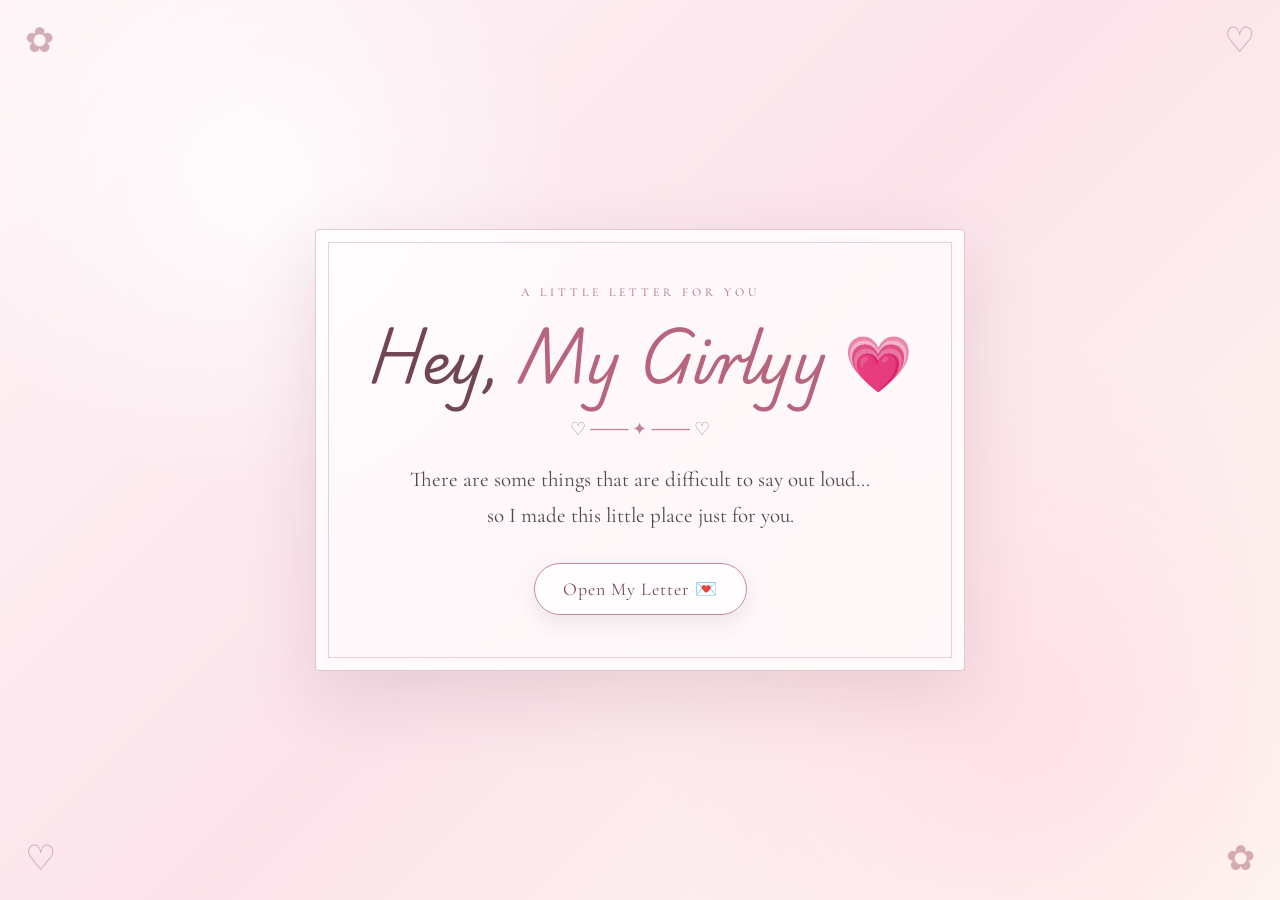
<file: index.html>
<!DOCTYPE html>
<html lang="en">
<head>
    <meta charset="UTF-8">
    <meta name="viewport" content="width=device-width, initial-scale=1.0">

    <title>For My Girlyy 💗</title>

    <link rel="stylesheet" href="style.css">

    <link rel="preconnect" href="https://fonts.googleapis.com">
    <link rel="preconnect" href="https://fonts.gstatic.com" crossorigin>

    <link href="https://fonts.googleapis.com/css2?family=Cormorant+Garamond:wght@400;500;600;700&family=Playwrite+AU+VIC:wght@100..400&display=swap" rel="stylesheet">
</head>

<body>

<div class="floating-hearts"></div>

<main class="home">

    <div class="corner top-left">✿</div>
    <div class="corner top-right">♡</div>
    <div class="corner bottom-left">♡</div>
    <div class="corner bottom-right">✿</div>

    <div class="intro-card">

        <p class="small-title">A LITTLE LETTER FOR YOU</p>

        <h1>
            Hey,
            <span>My Girlyy</span> 💗
        </h1>

        <div class="divider">♡ ─── ✦ ─── ♡</div>

        <p class="intro-text">
            There are some things that are difficult to say out loud...
            so I made this little place just for you.
        </p>

        <button onclick="goTo('letter.html')" class="main-btn">
            Open My Letter 💌
        </button>

    </div>

</main>

<script src="script.js"></script>

</body>
</html>
</file>
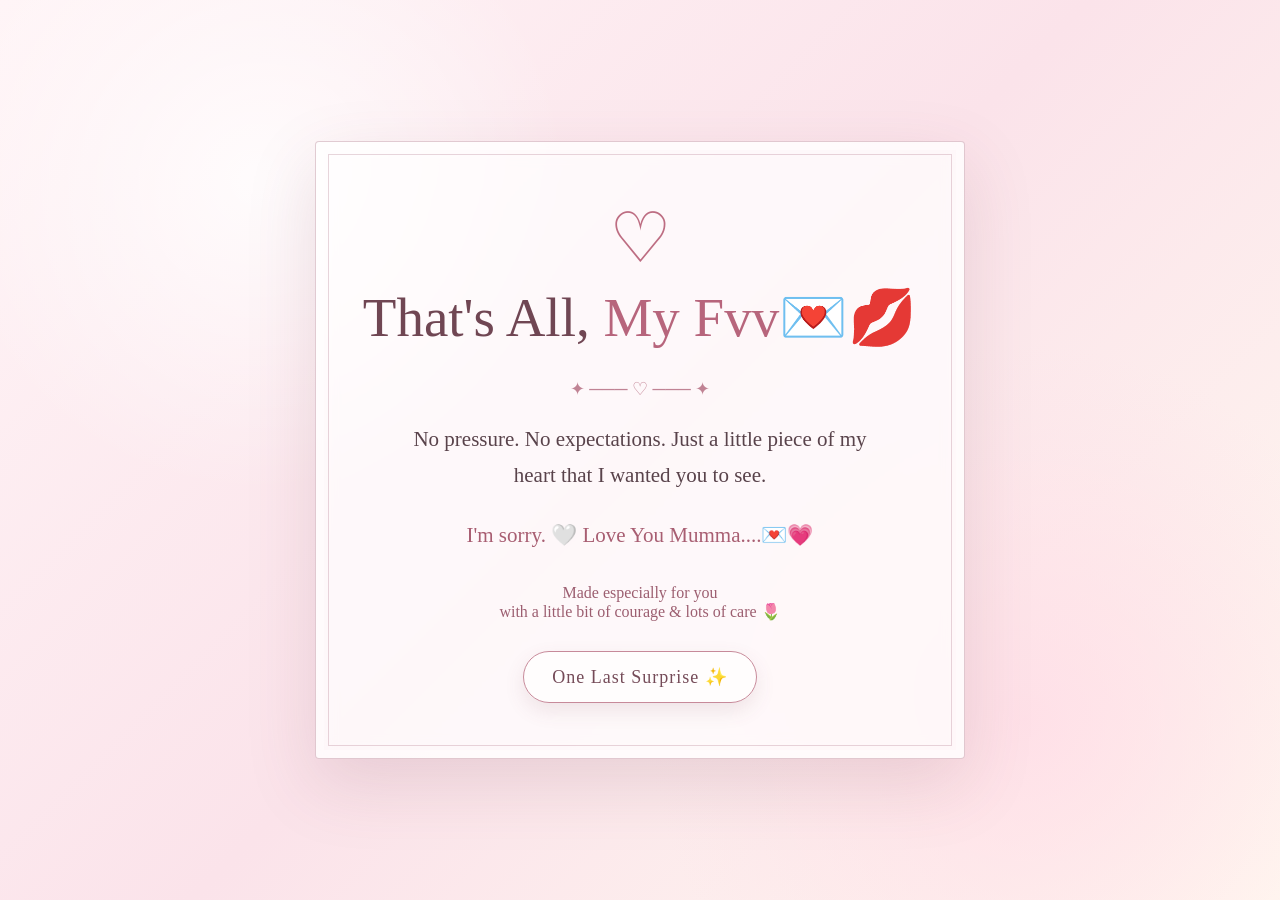
<file: final.html>
<!DOCTYPE html>
<html lang="en">
<head>

<meta charset="UTF-8">
<meta name="viewport" content="width=device-width, initial-scale=1.0">

<title>For My Mumma 🤍</title>

<link rel="stylesheet" href="style.css">

</head>

<body>

<div class="floating-hearts"></div>

<main class="final-page">

    <div class="final-card">

        <div class="heart">♡</div>

        <h1>
            That's All,
            <span>My Fvv💌💋</span>
        </h1>

        <div class="divider">✦ ─── ♡ ─── ✦</div>

        <p>
            No pressure.
            No expectations.
            Just a little piece of my heart
            that I wanted you to see.
        </p>

        <p class="final-line">
            I'm sorry. 🤍
            Love You Mumma....💌💗
        </p>

        <div class="signature">
            Made especially for you
            <br>
            with a little bit of courage & lots of care 🌷
        </div>

        <button onclick="createHearts()" class="main-btn">
            One Last Surprise ✨
        </button>

    </div>

</main>

<script src="script.js"></script>

</body>
</html>
</file>
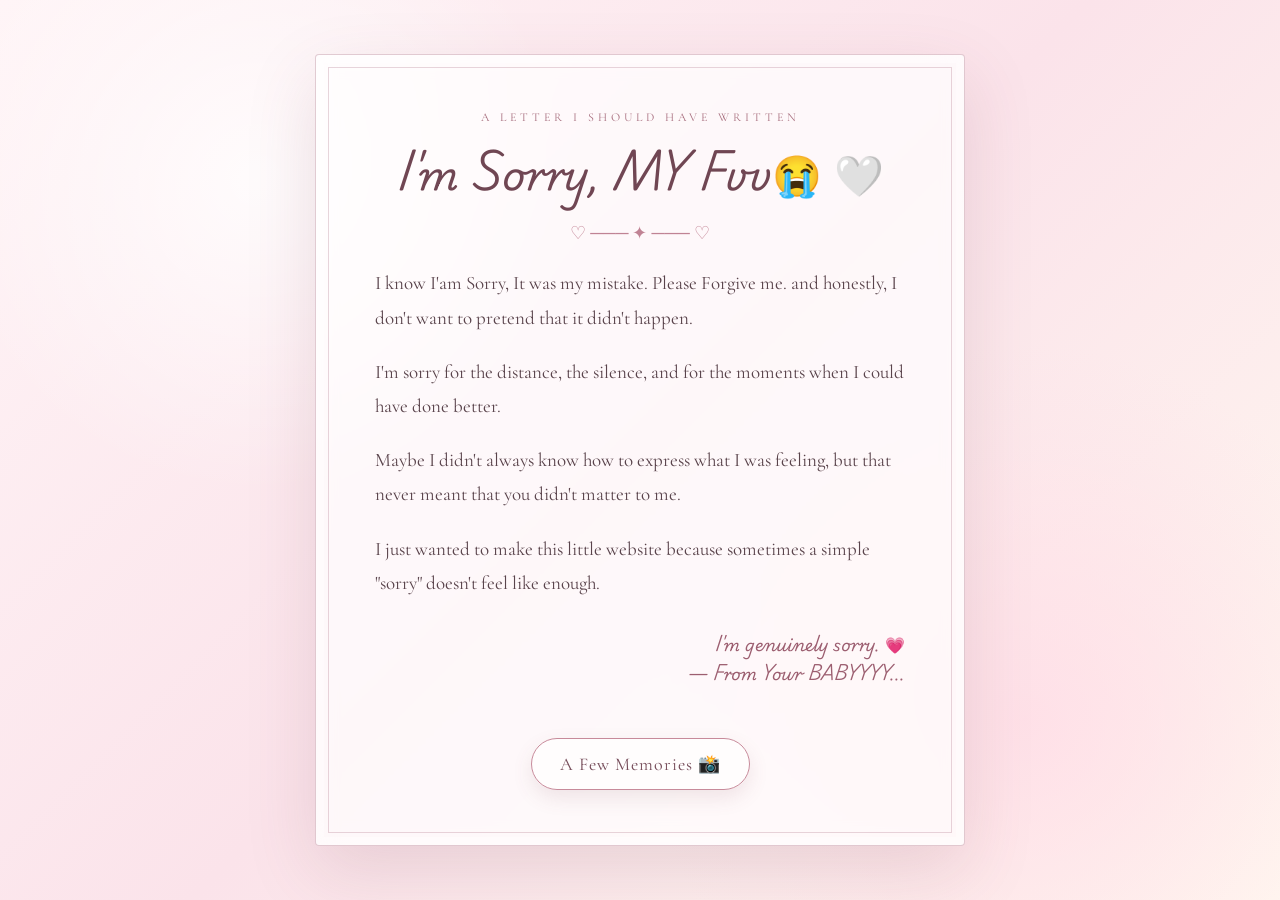
<file: letter.html>
<!DOCTYPE html>
<html lang="en">
<head>

<meta charset="UTF-8">
<meta name="viewport" content="width=device-width, initial-scale=1.0">

<title>A Letter For You 💌</title>

<link rel="stylesheet" href="style.css">

<link rel="preconnect" href="https://fonts.googleapis.com">
<link rel="preconnect" href="https://fonts.gstatic.com" crossorigin>

<link href="https://fonts.googleapis.com/css2?family=Cormorant+Garamond:wght@400;500;600;700&family=Playwrite+AU+VIC:wght@100..400&display=swap" rel="stylesheet">

</head>

<body>

<div class="floating-hearts"></div>

<main class="page">

    <div class="paper">

        <p class="small-title">A LETTER I SHOULD HAVE WRITTEN</p>

        <h2>I'm Sorry, MY Fvv😭 🤍</h2>

        <div class="divider">♡ ─── ✦ ─── ♡</div>

        <div class="letter-text">

            <p>
                I know I'am Sorry, It was my mistake. Please Forgive me.
                and honestly, I don't want to pretend that it didn't happen.
            </p>

            <p>
                I'm sorry for the distance, the silence,
                and for the moments when I could have done better.
            </p>

            <p>
                Maybe I didn't always know how to express
                what I was feeling, but that never meant
                that you didn't matter to me.
            </p>

            <p>
                I just wanted to make this little website
                because sometimes a simple "sorry" doesn't
                feel like enough.
            </p>

            <p class="signature">
                I'm genuinely sorry. 💗
                <br>
                — From Your BABYYYY...
            </p>

        </div>

        <button onclick="goTo('memories.html')" class="main-btn">
            A Few Memories 📸
        </button>

    </div>

</main>

<script src="script.js"></script>

</body>
</html>
</file>
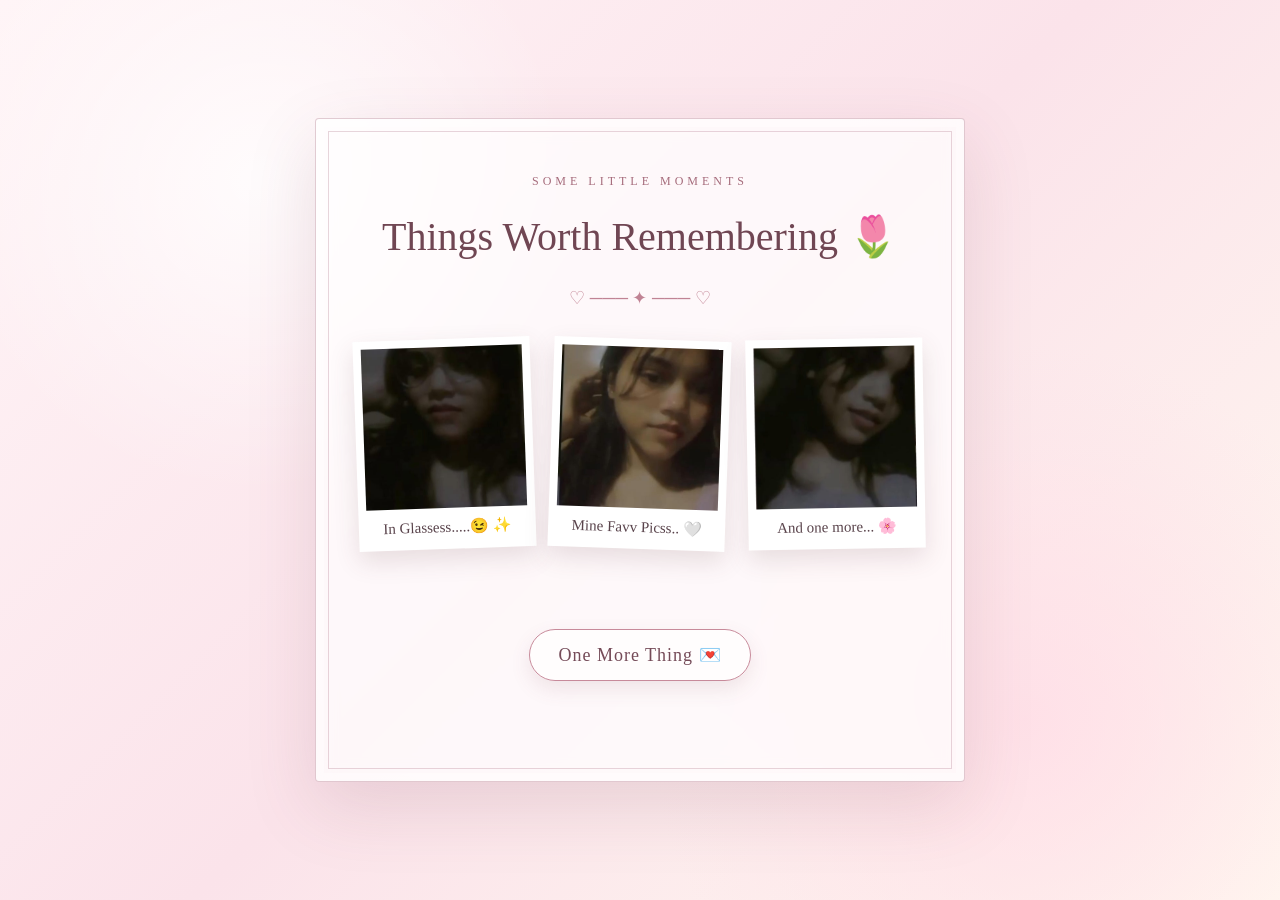
<file: memories.html>
<!DOCTYPE html>
<html lang="en">
<head>

<meta charset="UTF-8">
<meta name="viewport" content="width=device-width, initial-scale=1.0">

<title>Our Little Memories 📸</title>

<link rel="stylesheet" href="style.css">

</head>

<body>

<div class="floating-hearts"></div>

<main class="page">

    <div class="memory-card">

        <p class="small-title">SOME LITTLE MOMENTS</p>

        <h2>Things Worth Remembering 🌷</h2>

        <div class="divider">♡ ─── ✦ ─── ♡</div>

        <div class="photo-grid">

            <div class="photo-box">
                <img src="photo1.jpg" alt="Memory 1">
                <p>In Glassess.....😉 ✨</p>
            </div>

            <div class="photo-box">
                <img src="photo2.jpg" alt="Memory 2">
                <p>Mine Favv Picss.. 🤍</p>
            </div>

            <div class="photo-box">
                <img src="photo3.jpg" alt="Memory 3">
                <p>And one more... 🌸</p>
            </div>

        </div>

        <a href="promise.html" class="main-btn">
            One More Thing 💌
        </a>

    </div>

</main>

</body>
</html>
</file>
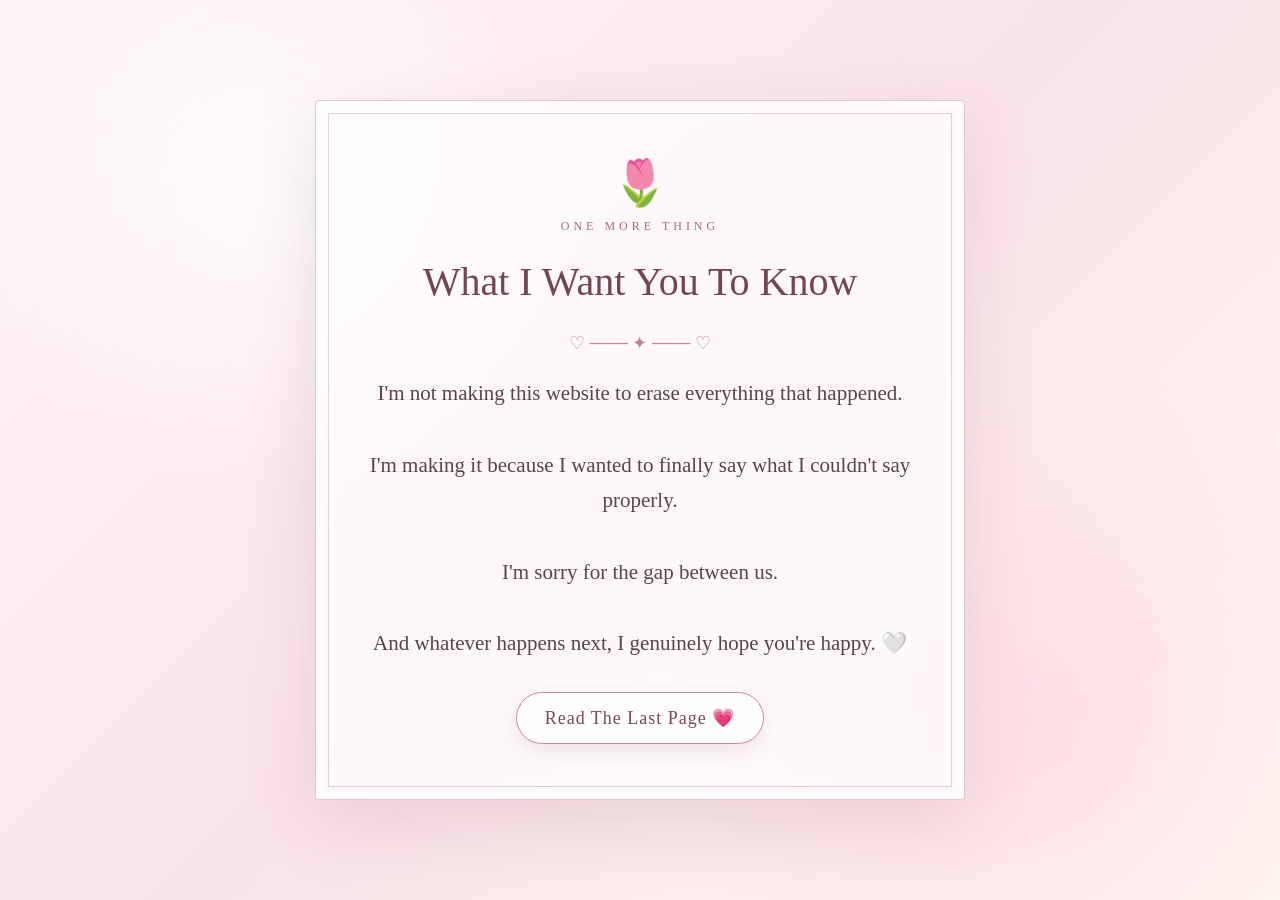
<file: promise.html>
<!DOCTYPE html>
<html lang="en">
<head>

<meta charset="UTF-8">
<meta name="viewport" content="width=device-width, initial-scale=1.0">

<title>One More Thing 🌸</title>

<link rel="stylesheet" href="style.css">

</head>

<body>

<div class="floating-hearts"></div>

<main class="page">

    <div class="promise-card">

        <div class="flower">🌷</div>

        <p class="small-title">ONE MORE THING</p>

        <h2>What I Want You To Know</h2>

        <div class="divider">♡ ─── ✦ ─── ♡</div>

        <p class="big-message">

            I'm not making this website to erase
            everything that happened.

            <br><br>

            I'm making it because I wanted to
            finally say what I couldn't say properly.

            <br><br>

            I'm sorry for the gap between us.

            <br><br>

            And whatever happens next,
            I genuinely hope you're happy. 🤍

        </p>

        <button onclick="goTo('final.html')" class="main-btn">
            Read The Last Page 💗
        </button>

    </div>

</main>

<script src="script.js"></script>

</body>
</html>
</file>
<file: style.css>
/* ================================
   RESET
================================ */

* {
    margin: 0;
    padding: 0;
    box-sizing: border-box;
}


/* ================================
   BODY
================================ */

body {

    min-height: 100vh;

    background:
        radial-gradient(circle at 20% 20%, rgba(255,255,255,.8), transparent 25%),
        radial-gradient(circle at 80% 80%, rgba(255,220,230,.8), transparent 30%),
        linear-gradient(135deg, #fff5f7, #fbe3ea, #fff8f0);

    color: #59434b;

    font-family: "Cormorant Garamond", serif;

    overflow-x: hidden;

    transition: opacity 0.8s ease;
}


/* ================================
   FLOATING HEARTS
================================ */

.floating-hearts {

    position: fixed;

    inset: 0;

    pointer-events: none;

    overflow: hidden;

    z-index: 0;
}


.heart-float {

    position: absolute;

    bottom: -30px;

    font-size: 20px;

    opacity: .55;

    animation: floatUp linear forwards;
}


@keyframes floatUp {

    from {
        transform: translateY(0) rotate(0deg);
        opacity: 0;
    }

    20% {
        opacity: .7;
    }

    to {
        transform: translateY(-110vh) rotate(25deg);
        opacity: 0;
    }
}


/* ================================
   HOME
================================ */

.home {

    min-height: 100vh;

    display: flex;

    align-items: center;

    justify-content: center;

    padding: 25px;

    position: relative;
}


/* ================================
   MAIN CARDS
================================ */

.intro-card,
.paper,
.memory-card,
.promise-card,
.final-card {

    position: relative;

    z-index: 2;

    width: min(650px, 94%);

    padding: 55px 40px;

    text-align: center;

    background: rgba(255,255,255,.72);

    backdrop-filter: blur(10px);

    border: 1px solid rgba(170,110,130,.35);

    box-shadow:
        0 25px 70px rgba(120,70,90,.15),
        inset 0 0 0 8px rgba(255,255,255,.35);

    border-radius: 4px;
}


/* ================================
   DECORATIVE INNER BORDER
================================ */

.intro-card::before,
.paper::before,
.memory-card::before,
.promise-card::before,
.final-card::before {

    content: "";

    position: absolute;

    inset: 12px;

    border: 1px solid rgba(170,110,130,.28);

    pointer-events: none;
}


/* ================================
   TYPOGRAPHY
================================ */

.small-title {

    letter-spacing: 4px;

    font-size: 12px;

    color: #a56b7b;

    margin-bottom: 20px;
}


h1,
h2 {

    font-family: "Playwrite AU VIC", cursive;

    font-weight: 400;

    color: #704653;

    line-height: 1.4;
}


h1 {

    font-size: clamp(32px, 7vw, 55px);
}


h2 {

    font-size: clamp(25px, 6vw, 40px);

    margin-bottom: 10px;
}


h1 span {

    color: #b7657c;
}


.divider {

    margin: 22px 0;

    color: #c08394;

    font-size: 18px;
}


/* ================================
   TEXT
================================ */

.intro-text {

    max-width: 470px;

    margin: auto;

    font-size: 21px;

    line-height: 1.7;
}


.letter-text {

    text-align: left;

    font-size: 19px;

    line-height: 1.8;

    max-width: 530px;

    margin: auto;
}


.letter-text p {

    margin-bottom: 20px;
}


.signature {

    text-align: right;

    font-family: "Playwrite AU VIC", cursive;

    font-size: 16px;

    color: #9c5e70;

    margin-top: 30px;
}


/* ================================
   BUTTON
================================ */

.main-btn {

    display: inline-block;

    text-decoration: none;

    margin-top: 30px;

    padding: 14px 28px;

    border: 1px solid #c78a9a;

    background: rgba(255,255,255,.65);

    color: #754b58;

    font-family: "Cormorant Garamond", serif;

    font-size: 18px;

    letter-spacing: 1px;

    cursor: pointer;

    border-radius: 30px;

    transition: .35s ease;

    box-shadow: 0 8px 20px rgba(130,70,90,.12);
}


.main-btn:hover {

    transform: translateY(-4px);

    background: #fff;

    box-shadow: 0 12px 30px rgba(130,70,90,.2);
}


/* ================================
   PAGES
================================ */

.page {

    min-height: 100vh;

    display: flex;

    justify-content: center;

    align-items: center;

    padding: 35px 15px;

    position: relative;
}


/* ================================
   MEMORY CARD
================================ */

.memory-card {

    padding-bottom: 100px;
}


/* ================================
   MEMORY GRID
================================ */

.photo-grid {

    display: grid;

    grid-template-columns: repeat(3, 1fr);

    gap: 18px;

    margin-top: 30px;

    margin-bottom: 80px;
}


/* ================================
   PHOTO BOX
================================ */

.photo-box {

    background: white;

    padding: 8px;

    box-shadow: 0 10px 25px rgba(100,60,70,.15);

    transform: rotate(-2deg);

    transition: .3s ease;

    position: relative;
}


.photo-box:nth-child(2) {

    transform: rotate(2deg);
}


.photo-box:nth-child(3) {

    transform: rotate(-1deg);
}


.photo-box:hover {

    transform: translateY(-8px) rotate(0deg);
}


.photo-box img {

    width: 100%;

    aspect-ratio: 1 / 1;

    object-fit: cover;

    display: block;
}


.photo-box p {

    padding: 10px 3px 5px;

    font-size: 15px;
}


/* ================================
   MEMORY BUTTON
================================ */

.memory-card .main-btn {

    position: relative;

    display: inline-block;

    margin-top: 0;

    z-index: 5;
}


/* ================================
   PROMISE
================================ */

.flower {

    font-size: 45px;

    margin-bottom: 10px;
}


.big-message {

    font-size: 21px;

    line-height: 1.7;
}


/* ================================
   FINAL PAGE
================================ */

.final-page {

    min-height: 100vh;

    display: flex;

    justify-content: center;

    align-items: center;

    padding: 25px;

    text-align: center;
}


.final-card {

    position: relative;
}


.heart {

    font-size: 70px;

    color: #bd6d82;

    animation: heartbeat 1.5s infinite;
}


@keyframes heartbeat {

    0%, 100% {
        transform: scale(1);
    }

    50% {
        transform: scale(1.15);
    }
}


.final-card p {

    font-size: 21px;

    line-height: 1.7;

    max-width: 480px;

    margin: auto;
}


.final-line {

    font-family: "Playwrite AU VIC", cursive;

    color: #a85e72;

    margin-top: 25px !important;
}


.final-card .signature {

    text-align: center;

    margin-top: 30px;
}


/* ================================
   CORNER DECORATIONS
================================ */

.corner {

    position: fixed;

    font-size: 35px;

    color: rgba(170,100,120,.5);

    z-index: 1;
}


.top-left {

    top: 20px;

    left: 25px;
}


.top-right {

    top: 20px;

    right: 25px;
}


.bottom-left {

    bottom: 20px;

    left: 25px;
}


.bottom-right {

    bottom: 20px;

    right: 25px;
}


/* ================================
   MOBILE
================================ */

@media (max-width: 600px) {

    .intro-card,
    .paper,
    .memory-card,
    .promise-card,
    .final-card {

        padding: 45px 25px;
    }


    /* More space for photos on phone */

    .memory-card {

        padding-bottom: 90px;
    }


    .photo-grid {

        grid-template-columns: 1fr;

        max-width: 300px;

        margin-left: auto;

        margin-right: auto;

        margin-bottom: 70px;
    }


    .letter-text {

        font-size: 18px;
    }


    .big-message {

        font-size: 19px;
    }


    .corner {

        font-size: 25px;
    }


    .main-btn {

        font-size: 17px;

        padding: 13px 24px;
    }

}
</file>
